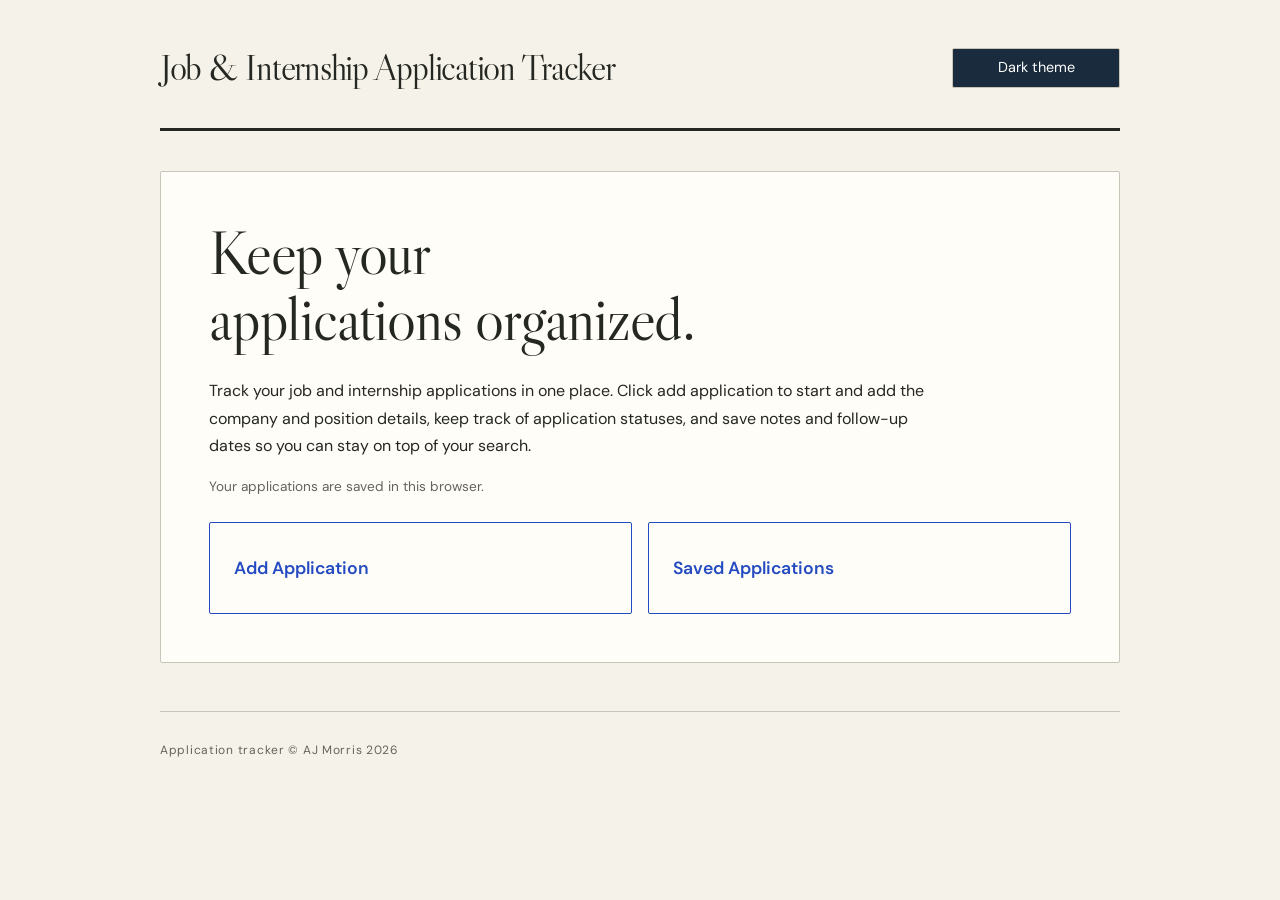
<file: index.html>
<!doctype html>
<html lang="en">
	<head>
		<meta charset="utf-8">
		<meta name="viewport" content="width=device-width, initial-scale=1">
		<meta name="theme-color" content="#ffffff">
		<meta name="description" content="">
		<title>Home | Application tracker</title>
		<link rel="stylesheet" href="https://fonts.googleapis.com/css2?family=DM+Sans:wght@400;500;600;700&amp;family=Libre+Caslon+Display&amp;display=swap">
		<link rel="stylesheet" href="css/styles.css">
	</head>
	<body>
		<header>
			<div class="header-controls home-title">
				<h1>Job & Internship Application Tracker</h1>
				<!-- Button that switches between light and dark themes -->
				<button id="theme-toggle" type="button">Dark theme</button>
			</div>
		</header>

		<main id="main-content">
			<section class="home-intro" aria-labelledby="intro-heading">
				<h2 id="intro-heading">Keep your applications organized.</h2>
				<p>Track your job and internship applications in one place. Click add application to start and add the company and position details, keep track of application statuses, and save notes and follow-up dates so you can stay on top of your search.</p>
				<p>Your applications are saved in this browser.</p>
				<nav class="home-nav" aria-label="Main navigation">
					<a href="add-application.html">Add Application</a>
					<a href="saved-applications.html">Saved Applications</a>
				</nav>
			</section>
		</main>
        <script src="js/app.js" defer></script>
		<footer>
		<p>Application tracker &copy; AJ Morris 2026 </p>
	</footer>
	</body>
	
</html>
</file>
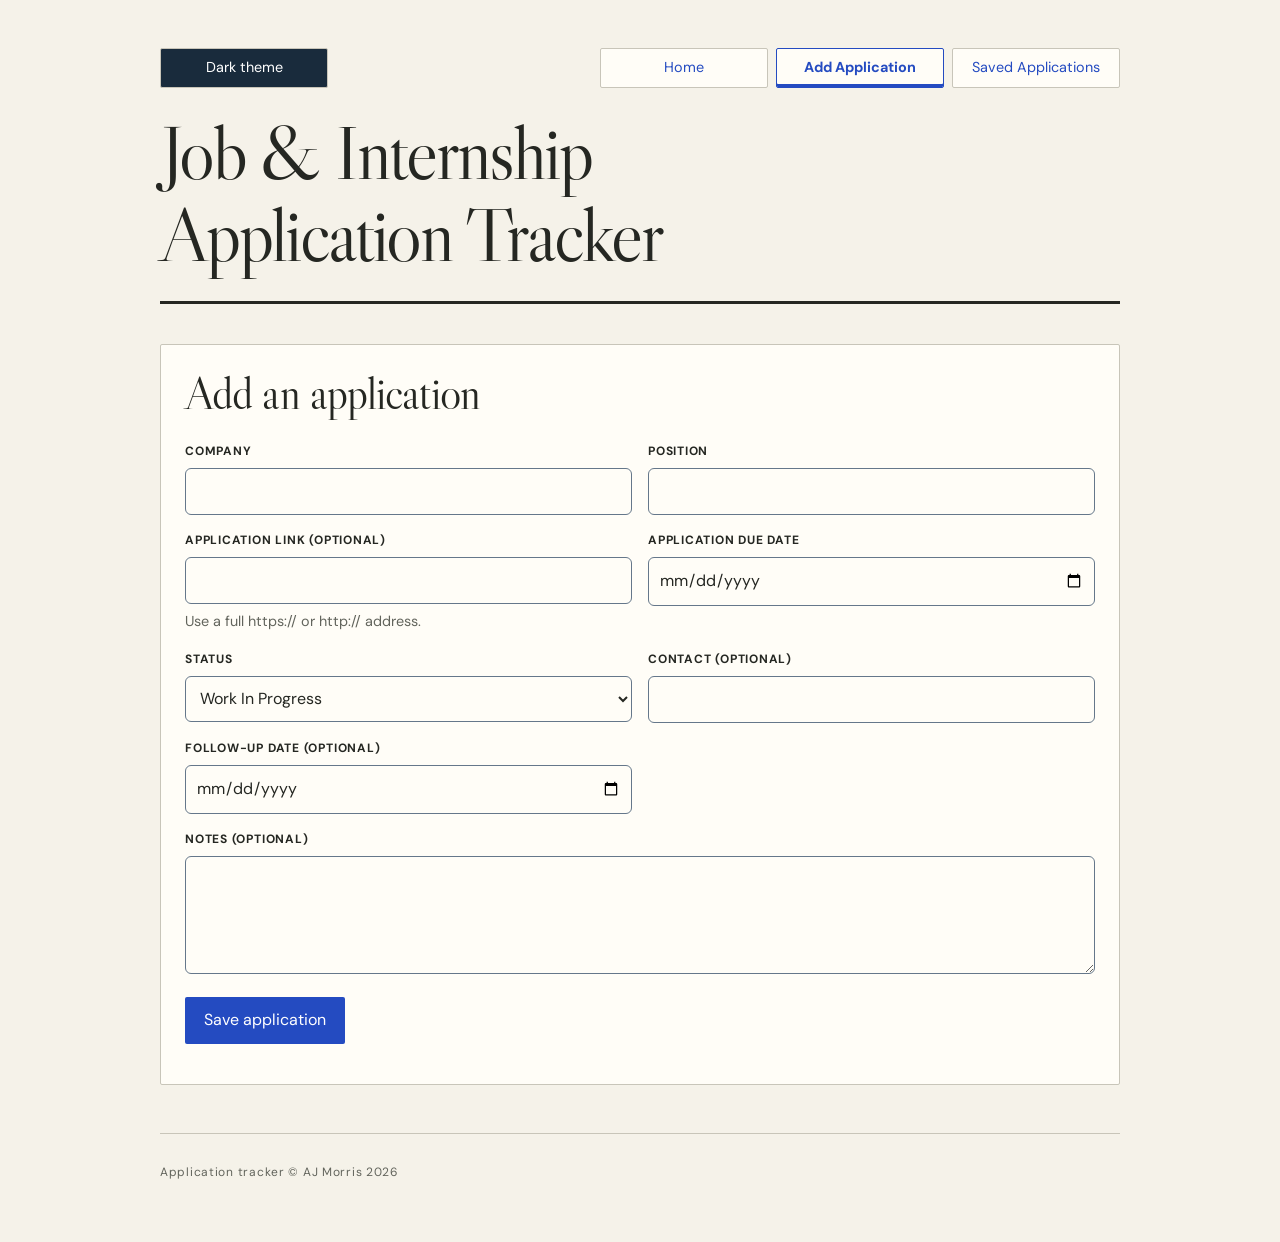
<file: add-application.html>
<!doctype html>
<html lang="en">
	<head>
		<meta charset="utf-8">
		<meta name="viewport" content="width=device-width, initial-scale=1">
		<meta name="theme-color" content="#ffffff">
		<meta name="description" content="">
		<title>Add Application | Application tracker</title>
		<link rel="stylesheet" href="https://fonts.googleapis.com/css2?family=DM+Sans:wght@400;500;600;700&amp;family=Libre+Caslon+Display&amp;display=swap">
		<link rel="stylesheet" href="css/styles.css">
	</head>
	<body>
		<header>
			<div class="header-controls">
				<button id="theme-toggle" type="button">Dark theme</button> <!-- Button that switches between light and dark themes -->
				<nav aria-label="Main navigation"> <!-- Links to the other pages -->
				<a href="index.html">Home</a>
				<a href="add-application.html" aria-current="page">Add Application</a>
				<a href="saved-applications.html">Saved Applications</a>
			</nav>
			</div>
			<h1>Job & Internship Application Tracker</h1>
		</header>

		<main id="main-content">
			<section aria-labelledby="form-heading">
				<h2 id="form-heading">Add an application</h2>
				<form id="application-form" novalidate>
					<div class="form-grid"> <!-- Groups fields into columns using CSS -->
						<!-- Label connects to the input with the matching ID -->
						<div><label for="company">Company </label><input id="company" name="company" required aria-describedby="company-error"><p id="company-error" class="error"></p></div>
						<div><label for="position">Position </label><input id="position" name="position" required aria-describedby="position-error"><p id="position-error" class="error"></p></div>
						<div><label for="link">Application link (optional)</label><input id="link" name="link" type="url" aria-describedby="link-hint link-error"><p id="link-hint" class="hint">Use a full https:// or http:// address.</p><p id="link-error" class="error"></p></div>
						<div><label for="application-date">Application Due Date </label><input id="application-date" name="applicationDate" type="date" aria-describedby="application-date-error"><p id="application-date-error" class="error"></p></div>
						<div><label for="status">Status</label><select id="status" name="status"> <option>Work In Progress</option><option>Applied</option><option>Interviewing</option><option>Offer</option><option>Rejected</option><option>Withdrawn</option></select></div>
						<div><label for="contact">Contact (optional)</label><input id="contact" name="contact"></div>
						<div><label for="follow-up-date">Follow-up date (optional)</label><input id="follow-up-date" name="followUpDate" type="date" aria-describedby="follow-up-date-error"><p id="follow-up-date-error" class="error"></p></div>
						<div class="full-width"><label for="notes">Notes (optional)</label><textarea id="notes" name="notes" rows="4"></textarea></div>
					</div>
					<button type="submit">Save application</button>
					<button id="cancel-edit" type="button" hidden>Cancel edit</button> <!-- Hidden until an application is being edited -->
					<p id="form-message" role="status" aria-live="polite"></p> <!-- Displays save confirmation or error messages -->
				</form>
			</section>
		</main>
        <script src="js/app.js" defer></script>
		<footer>
		<p>Application tracker &copy; AJ Morris 2026 </p>
	</footer>
	</body>
</html>
</file>
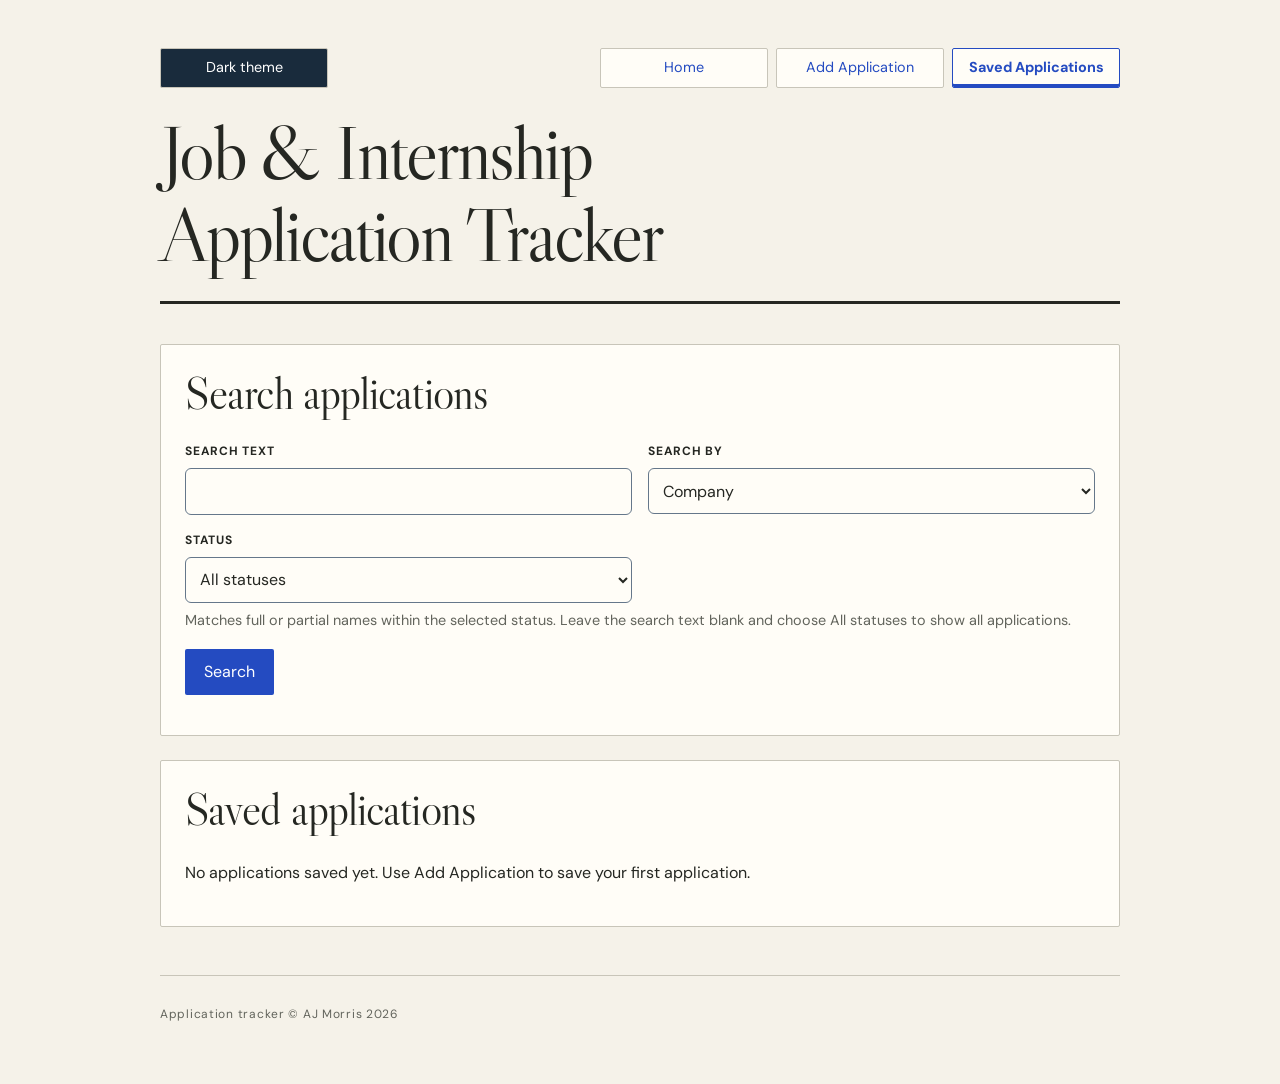
<file: saved-applications.html>
<!doctype html>
<html lang="en">
	<head>
		<meta charset="utf-8">
		<meta name="viewport" content="width=device-width, initial-scale=1">
		<meta name="theme-color" content="#ffffff">
		<meta name="description" content="">
		<title>Saved Applications | Application tracker</title>
		<link rel="stylesheet" href="https://fonts.googleapis.com/css2?family=DM+Sans:wght@400;500;600;700&amp;family=Libre+Caslon+Display&amp;display=swap">
		<link rel="stylesheet" href="css/styles.css">
	</head>
	<body>
		<header>
			<div class="header-controls">
			<button id="theme-toggle" type="button">Dark theme</button> <!-- Button that switches between light and dark themes -->
			<nav aria-label="Main navigation"> <!-- Links to the other pages -->
				<a href="index.html">Home</a>
				<a href="add-application.html">Add Application</a>
				<a href="saved-applications.html" aria-current="page">Saved Applications</a>
			</nav>
			</div>
			<h1>Job & Internship Application Tracker</h1>
		</header>

		<main id="main-content">
			<section aria-labelledby="search-heading">
				<h2 id="search-heading">Search applications</h2>
				<form id="search-form"> <!-- Search by company or position -->
					<div class="form-grid">
						<div><label for="search-query">Search text</label><input id="search-query" name="query" type="search" aria-describedby="search-hint"></div>
						<div><label for="search-field">Search by</label><select id="search-field" name="field"><option value="company">Company</option><option value="position">Position</option></select></div>
						<div><label for="search-status">Status</label><select id="search-status" name="status"><option value="">All statuses</option></select></div>
					</div>
					<p id="search-hint" class="hint">Matches full or partial names within the selected status. Leave the search text blank and choose All statuses to show all applications.</p>
					<button type="submit">Search</button>
					<p id="search-message" role="status" aria-live="polite"></p>
				</form>
			</section>
			<section aria-labelledby="saved-heading">
				<h2 id="saved-heading">Saved applications</h2>
				<p id="saved-hint" class="hint" hidden>Changing a status saves it immediately. Use Edit to update other details.</p>
				<p id="list-message" role="status" aria-live="polite"></p>
				<p id="storage-message" role="status"></p>
				<p id="empty-message">No applications saved yet. Use Add Application to save your first application.</p>
				<ul id="application-list" class="application-list"></ul> <!-- JavaScript adds saved applications to this list -->
			</section>
		</main>
        <script src="js/app.js" defer></script>
		<footer>
		<p>Application tracker &copy; AJ Morris 2026 </p>
		</footer>
	</body>
</html>
</file>
<file: css/styles.css>
/* Default colors used throughout the site */
:root {
  --text: #252722;
  --page: #f5f2e9;
  --surface: #fffdf7;
  --border: #c8c5b9;
  --input-border: #65778a;
  --muted: #62645c;
  --error: #a12740;
  --link: #244bc1;
  --focus: #244bc1;
  color-scheme: light;
  font-family: "DM Sans", system-ui, sans-serif; color: var(--text); background: var(--page); line-height: 1.5;
}

/* Replaces the default colors when dark theme is selected */
:root[data-theme="dark"] {
  --text: #e7edf5;
  --page: #162132;
  --surface: #405876;
  --border: #b1bbc7;
  --input-border: #ced3d9;
  --muted: #bbc9da;
  --error: #ff9aaa;
  --link: #9bc7ff;
  --focus: #ffcc73;
  color-scheme: dark;
}

* { box-sizing: border-box; } /* Includes padding and borders in an element's width */
body { margin: 0 auto; max-width: 1000px; padding: 3rem 1.25rem; }
header { margin-bottom: 2.5rem; padding-bottom: 1.5rem; border-bottom: 3px solid var(--text); }
.header-controls { display: flex; flex-wrap: wrap; align-items: center; justify-content: space-between; gap: 1rem; margin-bottom: 1rem; }
.header-controls #theme-toggle { margin-top: 0; }

/* On Home, keep the title and toggle together and wrap on small screens. */
.home-title { justify-content: flex-start; }
.home-title h1 { flex: 1 1 500px; margin: 0; font-size: clamp(1.75rem, 3.6vw, 2.25rem); }
.home-title #theme-toggle { flex-shrink: 0; }
nav { display: flex; flex-wrap: wrap; justify-content: flex-end; gap: .5rem; margin-left: auto; }

/* Each link is a whole clickable card, using the existing theme colors. */
/* Shared dimensions keep the toggle and navigation cards the same shape. */
.header-controls #theme-toggle, nav a { width: 10.5rem; padding: .5rem .75rem; font-size: .9rem; line-height: 1.5; border: 1px solid var(--border); border-radius: 2px; text-align: center; }
nav a { background: var(--surface); text-decoration: none; }
nav a:hover { border-color: var(--link); text-decoration: underline; }

/* Highlights the link for the current page */
nav a[aria-current="page"] { font-weight: 700; border-color: var(--link); box-shadow: inset 0 -3px var(--link); }

/* Introduction card with navigation links on the Home page. */
.home-intro h2 { margin-top: 0; }
.home-nav { justify-content: flex-start; gap: 1rem; margin: 1.5rem 0 0; }
.home-nav a { flex: 1 1 220px; width: auto; padding: 2rem 1.5rem; font-size: 1.1rem; }
h1, h2, h3 { line-height: 1.1; text-wrap: balance; }
h1, h2 { font-family: "Libre Caslon Display", Georgia, serif; font-weight: 400; }
header h1 { max-width: 850px; margin: 1.5rem 0 0; font-size: clamp(2.6rem, 6vw, 4.7rem); letter-spacing: -.035em; }
h2 { margin: 0 0 1.5rem; font-size: clamp(2rem, 4vw, 2.8rem); letter-spacing: -.02em; }
h3 { font-size: 1.3rem; letter-spacing: -.025em; }
p { line-height: 1.7; }
.home-intro { padding: clamp(1.5rem, 4vw, 3rem); }
.home-intro h2 { max-width: 650px; font-size: clamp(2.5rem, 5vw, 3.8rem); }
.home-intro > p { max-width: 65ch; }
.home-intro > p + p { color: var(--muted); font-size: .85rem; }
.home-nav a { text-align: left; font-weight: 600; border-color: var(--link); }
footer { margin-top: 3rem; padding-top: 1rem; border-top: 1px solid var(--border); color: var(--muted); font-size: .75rem; letter-spacing: .06em; }

/* Styles each content section */
section { background: var(--surface); padding: 1.5rem; border: 1px solid var(--border); border-radius: 2px; margin-bottom: 1.5rem; }


/* Arranges form fields into two equal columns */
.form-grid { display: grid; grid-template-columns: repeat(2, minmax(0, 1fr)); gap: 1rem; }

/* Makes the notes field span both columns */
.full-width { grid-column: 1 / -1; }
label { display: block; font-size: .75rem; letter-spacing: .065em; text-transform: uppercase; font-weight: 700; margin-bottom: .5rem; }

/* Makes form controls use the page's font */
input, select, textarea, button { font: inherit; }
input, select, textarea { width: 100%; padding: .65rem; border: 1px solid var(--input-border); border-radius: 6px; background: var(--surface); color: inherit; }

/* Lets users resize the notes field vertically */
textarea { resize: vertical; }
button { margin-top: 1rem; padding: .7rem 1.2rem; background: #244bc1; color: white; border: 0; border-radius: 2px; cursor: pointer; }
button:hover { background: #193891; }

/* Adds space between Edit and Delete buttons */
.application-list button + button { margin-left: .5rem; }

/* On a light page, show a dark button. */
#theme-toggle { background: #192b3c; color: #ffffff; }
#theme-toggle:hover { background: #24415e; }
/* On a dark page, show a light button. */
:root[data-theme="dark"] #theme-toggle { background: #e7edf5; color: #192b3c; }
:root[data-theme="dark"] #theme-toggle:hover { background: #c5d4e6; }

/* Shows an outline when a control has keyboard focus */
:focus-visible { outline: 3px solid var(--focus); outline-offset: 3px; }
[aria-invalid="true"] { border-color: var(--error); }
.hint, .error { font-size: .9rem; margin: .35rem 0 0; }
.hint { color: var(--muted); }


.error, #storage-message { color: var(--error); }
.error:empty, #storage-message:empty { display: none; }

/* Keeps long links from overflowing */
.application-list { list-style: none; padding: 0; }
.application-list > li { padding: 1rem 0; border-top: 1px solid var(--border); overflow-wrap: anywhere; }
.application-reminder { display: inline-block; margin: .35rem 0 .35rem .75rem; padding: .2rem .6rem; border: 1px solid var(--border); border-radius: 999px; background: var(--page); color: var(--text); font-size: .85rem; font-weight: 600; vertical-align: middle; }


dl { display: grid; grid-template-columns: minmax(100px, 150px) 1fr; gap: .5rem 1rem; }
dt { font-weight: 600; }
dd { margin: 0; white-space: pre-wrap; }
a { color: var(--link); }


@media (max-width: 600px) { .form-grid { grid-template-columns: 1fr; } section { padding: 1rem; } }
</file>
